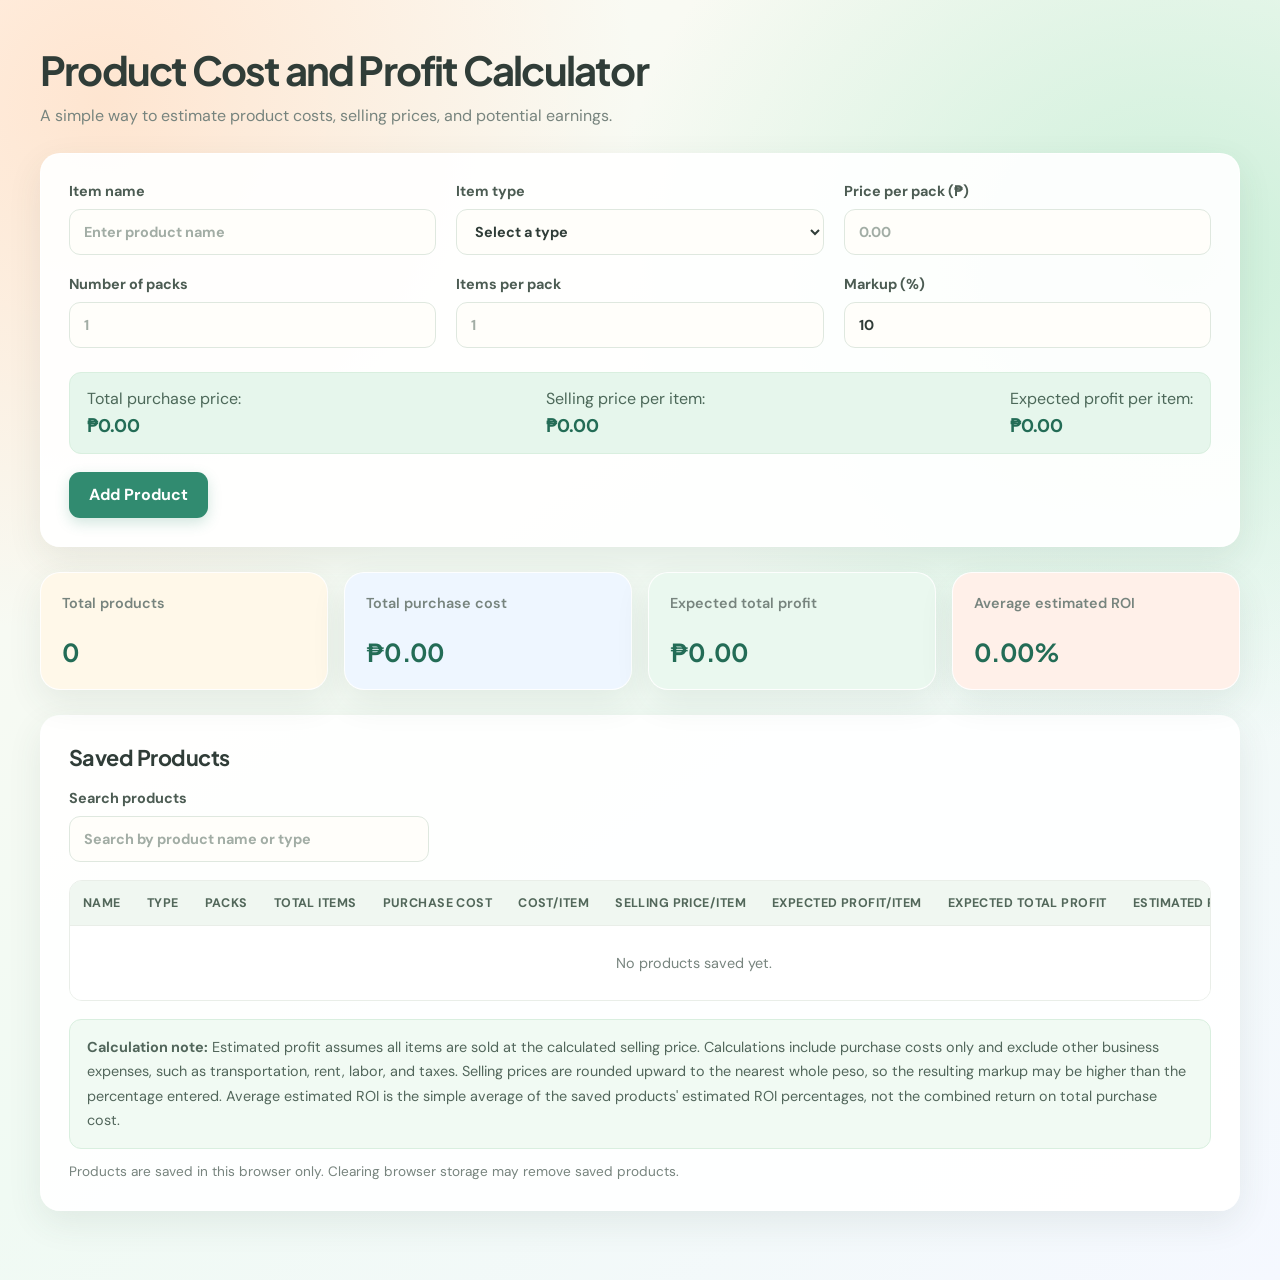
<file: index.html>
<!DOCTYPE html>
<html lang="en">
<head>
  <meta charset="UTF-8">
  <meta name="viewport" content="width=device-width, initial-scale=1.0">

  <title>Product Cost and Profit Calculator</title>

  <!-- Fonts -->
  <link rel="preconnect" href="https://fonts.googleapis.com">
  <link rel="preconnect" href="https://fonts.gstatic.com" crossorigin>
  <link
    rel="stylesheet"
    href="https://fonts.googleapis.com/css2?family=DM+Sans:wght@400;500;600;700;800&family=Plus+Jakarta+Sans:wght@600;700;800&display=swap"
  >

  <!-- Design -->
  <link rel="stylesheet" href="style.css">

  
  <!-- Logic -->
  <script src="business.js" defer></script>
</head>

<body>
  <main class="container">
    <h1>Product Cost and Profit Calculator</h1>

    <p class="subtitle">
      A simple way to estimate product costs, selling prices,
      and potential earnings.
    </p>

    <noscript>
      <p>Please enable JavaScript to use this calculator.</p>
    </noscript>

    <form id="productForm" class="card" novalidate>
      <div class="form-grid">
        <label for="itemName">
          Item name
          <input
            type="text"
            id="itemName"
            placeholder="Enter product name"
            required
          >
        </label>

        <label for="itemType">
          Item type
          <select id="itemType" required>
            <option value="">Select a type</option>
            <option>Biscuits</option>
            <option>Candy</option>
            <option>Junk food</option>
            <option>Canned food</option>
            <option>Instant food</option>
            <option>Fruits</option>
            <option>Vegetables</option>
            <option>Soap</option>
            <option>Other item</option>
          </select>
        </label>

        <label for="pricePerPack">
          Price per pack (₱)
          <input
            type="number"
            id="pricePerPack"
            min="0.01"
            step="0.01"
            placeholder="0.00"
            required
          >
        </label>

        <label for="numberOfPacks">
          Number of packs
          <input
            type="number"
            id="numberOfPacks"
            min="1"
            step="1"
            placeholder="1"
            required
          >
        </label>

        <label for="itemsPerPack">
          Items per pack
          <input
            type="number"
            id="itemsPerPack"
            min="1"
            step="1"
            placeholder="1"
            required
          >
        </label>

        <label for="markup">
          Markup (%)
          <input
            type="number"
            id="markup"
            min="10"
            max="100"
            step="0.01"
            value="10"
            required
          >
        </label>
      </div>

      <div class="total" aria-live="polite" aria-atomic="true">
        <div>
          <span>Total purchase price:</span>
          <strong id="totalCost">₱0.00</strong>
        </div>

        <div>
          <span>Selling price per item:</span>
          <strong id="sellingPricePreview">₱0.00</strong>
        </div>

        <div>
          <span>Expected profit per item:</span>
          <strong id="profitPerItemPreview">₱0.00</strong>
        </div>
      </div>

      <div id="message" class="message" role="status" aria-live="polite"></div>

      <button type="submit">Add Product</button>
    </form>

    <section class="summary" aria-label="Product summary">
      <div class="box">
        <span>Total products</span>
        <strong id="totalProducts">0</strong>
      </div>

      <div class="box">
        <span>Total purchase cost</span>
        <strong id="totalCostValue">₱0.00</strong>
      </div>

      <div class="box">
        <span>Expected total profit</span>
        <strong id="totalProfitValue">₱0.00</strong>
      </div>

      <div class="box">
        <span>Average estimated ROI</span>
        <strong id="averageRoi">0.00%</strong>
      </div>
    </section>

    <section class="card" aria-labelledby="savedProductsHeading">
      <h2 id="savedProductsHeading">Saved Products</h2>

      <label for="search" class="search-label">
        Search products
        <input
          type="search"
          id="search"
          placeholder="Search by product name or type"
        >
      </label>

      <div
        class="table-wrap"
        role="region"
        aria-label="Saved product calculations"
        tabindex="0"
      >
        <table>
          <thead>
            <tr>
              <th scope="col">Name</th>
              <th scope="col">Type</th>
              <th scope="col">Packs</th>
              <th scope="col">Total items</th>
              <th scope="col">Purchase cost</th>
              <th scope="col">Cost/item</th>
              <th scope="col">Selling price/item</th>
              <th scope="col">Expected profit/item</th>
              <th scope="col">Expected total profit</th>
              <th scope="col">Estimated ROI</th>
              <th scope="col">Action</th>
            </tr>
          </thead>

          <tbody id="productTable"></tbody>
        </table>
      </div>

      <p class="calculation-note">
        <strong>Calculation note:</strong>
        Estimated profit assumes all items are sold at the
        calculated selling price. Calculations include purchase
        costs only and exclude other business expenses, such as
        transportation, rent, labor, and taxes. Selling prices
        are rounded upward to the nearest whole peso, so the
        resulting markup may be higher than the percentage
        entered. Average estimated ROI is the simple average
        of the saved products' estimated ROI percentages,
        not the combined return on total purchase cost.
      </p>

      <p class="storage-note" id="storageNote">
        Products are saved in this browser only.
        Clearing browser storage may remove saved products.
      </p>
    </section>
  </main>
</body>
</html>
</file>
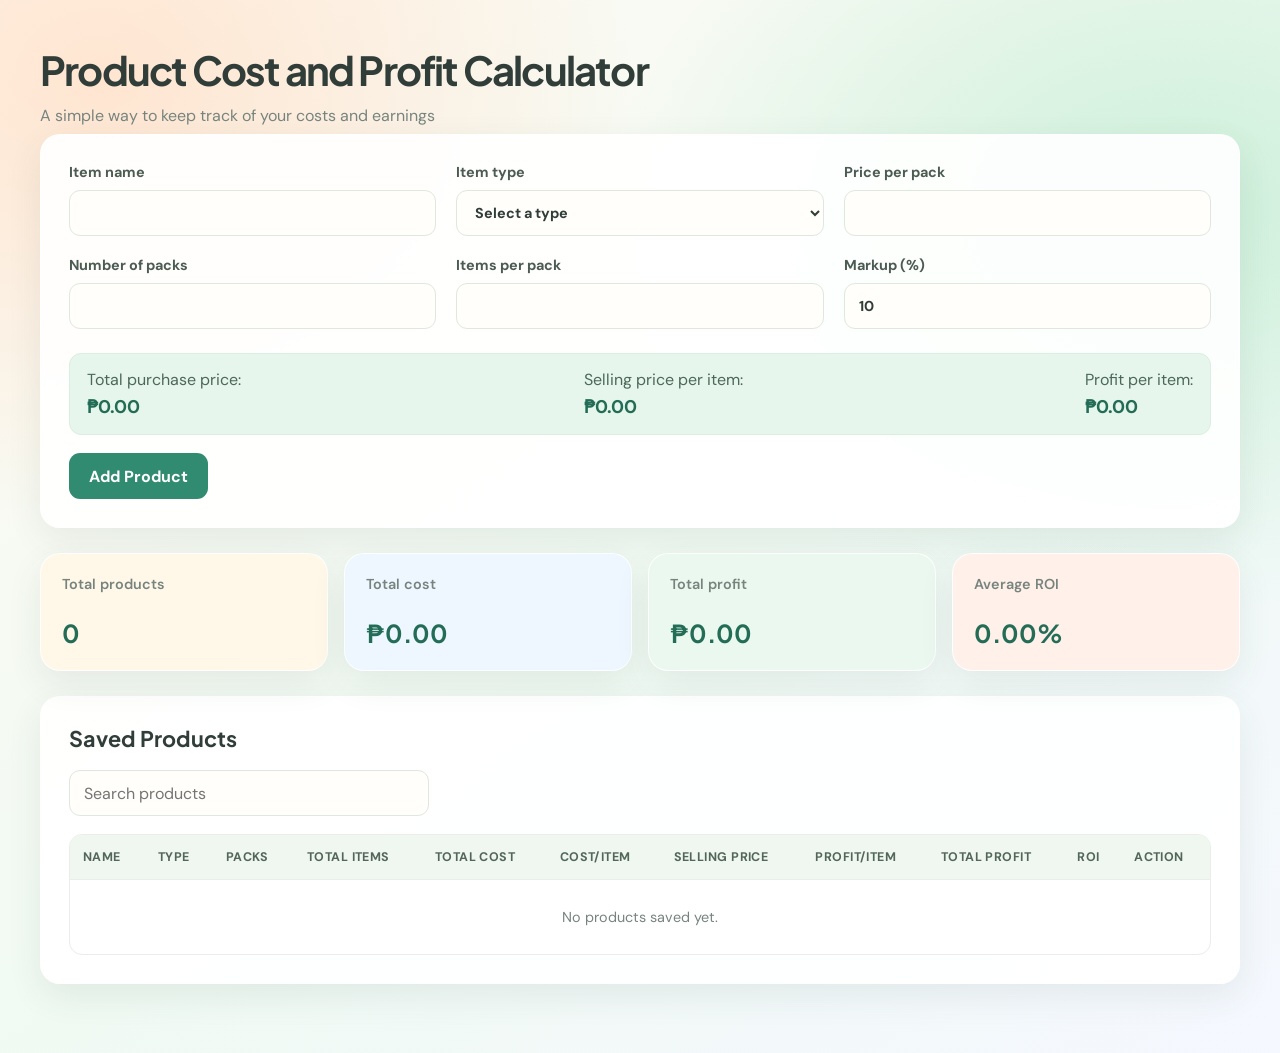
<file: code1.html>
<!DOCTYPE html>
<html lang="en">
<head>
  <meta charset="UTF-8">
  <meta name="viewport" content="width=device-width, initial-scale=1.0">
  <title>Product Cost and Profit Calculator</title>

  <style>
    @import url("https://fonts.googleapis.com/css2?family=DM+Sans:wght@400;500;600;700;800&family=Plus+Jakarta+Sans:wght@600;700;800&display=swap");

    :root {
      --ink: #303d38;
      --muted: #77847e;
      --green: #318b70;
      --green-dark: #236c56;
      --mint: #e6f6ec;
      --line: #e9eee8;
      --white: #ffffff;
      --shadow: 0 12px 35px rgba(56, 79, 63, 0.09);
    }

    * {
      box-sizing: border-box;
    }

    body {
      min-height: 100vh;
      margin: 0;
      padding: 44px 24px;
      background:
        radial-gradient(ellipse at 8% 8%, rgba(255, 218, 190, 0.65), transparent 32%),
        radial-gradient(ellipse at 92% 20%, rgba(190, 235, 207, 0.7), transparent 34%),
        linear-gradient(145deg, #fffaf3 0%, #f0faf3 55%, #f5f8ff 100%);
      color: var(--ink);
      font-family: "DM Sans", Arial, sans-serif;
    }

    .container {
      max-width: 1200px;
      margin: 0 auto;
    }

    h1,
    h2,
    h3 {
      color: var(--ink);
      font-family: "Plus Jakarta Sans", sans-serif;
    }

    h1 {
      margin: 0 0 8px;
      font-size: clamp(1.8rem, 4vw, 2.5rem);
      letter-spacing: -0.045em;
    }

    .container > h1::after {
      content: "A simple way to keep track of your costs and earnings";
      display: block;
      margin-top: 10px;
      color: var(--muted);
      font: 400 1rem "DM Sans", sans-serif;
      letter-spacing: 0;
    }

    h2 {
      margin: 0 0 18px;
      font-size: 1.35rem;
    }

    .card,
    .box {
      border: 1px solid rgba(255, 255, 255, 0.9);
      border-radius: 20px;
      background: rgba(255, 255, 255, 0.92);
      box-shadow: var(--shadow);
    }

    .card {
      padding: 28px;
      margin-bottom: 25px;
    }

    .form-grid {
      display: grid;
      grid-template-columns: repeat(3, minmax(0, 1fr));
      gap: 20px;
    }

    label {
      display: grid;
      gap: 9px;
      color: #4c5c53;
      font-size: 0.9rem;
      font-weight: 700;
    }

    input,
    select {
      width: 100%;
      min-height: 46px;
      padding: 11px 14px;
      border: 1px solid #dfe8df;
      border-radius: 11px;
      outline: none;
      background: #fffefa;
      color: var(--ink);
      font: inherit;
    }

    input:focus,
    select:focus {
      border-color: #75bd9e;
      box-shadow: 0 0 0 4px rgba(49, 139, 112, 0.13);
    }

    select {
      cursor: pointer;
    }

    .total {
      display: flex;
      justify-content: space-between;
      align-items: center;
      flex-wrap: wrap;
      gap: 16px;
      margin: 24px 0 18px;
      padding: 15px 17px;
      border: 1px solid #d9efdf;
      border-radius: 12px;
      background: var(--mint);
      color: #4c6859;
    }

    .total div {
      display: grid;
      gap: 5px;
    }

    .total strong {
      color: var(--green-dark);
      font-size: 1.15rem;
    }

    button {
      min-height: 46px;
      padding: 12px 20px;
      border: 0;
      border-radius: 11px;
      background: var(--green);
      color: var(--white);
      font: inherit;
      font-weight: 700;
      cursor: pointer;
      transition: background 160ms ease, transform 160ms ease;
    }

    button:hover {
      background: var(--green-dark);
      transform: translateY(-1px);
    }

    .delete {
      min-height: 34px;
      padding: 7px 12px;
      border-radius: 8px;
      background: #fff0ed;
      color: #b84e3f;
      font-size: 0.85rem;
    }

    .delete:hover {
      background: #fce0da;
      color: #96392e;
    }

    .summary {
      display: grid;
      grid-template-columns: repeat(4, minmax(0, 1fr));
      gap: 16px;
      margin-bottom: 25px;
    }

    .box {
      min-height: 118px;
      padding: 21px;
      display: flex;
      flex-direction: column;
      justify-content: space-between;
      gap: 12px;
    }

    .box:nth-child(1) {
      background: #fff8e9;
    }

    .box:nth-child(2) {
      background: #eef6ff;
    }

    .box:nth-child(3) {
      background: #eaf8ef;
    }

    .box:nth-child(4) {
      background: #fff0e9;
    }

    .box span {
      color: var(--muted);
      font-size: 0.9rem;
      font-weight: 600;
    }

    .box strong {
      color: var(--green-dark);
      font-family: "Plus Jakarta Sans", sans-serif;
      font-size: 1.55rem;
    }

    #search {
      max-width: 360px;
      margin-bottom: 18px;
    }

    .table-wrap {
      overflow-x: auto;
      border: 1px solid var(--line);
      border-radius: 13px;
      background: var(--white);
    }

    table {
      width: 100%;
      border-collapse: collapse;
      white-space: nowrap;
      font-size: 0.9rem;
    }

    th,
    td {
      padding: 14px 13px;
      border-bottom: 1px solid var(--line);
      text-align: left;
    }

    th {
      background: #f0f7f1;
      color: #52675a;
      font-size: 0.78rem;
      font-weight: 700;
      letter-spacing: 0.035em;
      text-transform: uppercase;
    }

    tbody tr:last-child td {
      border-bottom: 0;
    }

    tbody tr:hover {
      background: #f8fcf8;
    }

    .empty-message {
      padding: 28px;
      color: var(--muted);
      text-align: center;
    }

    @media (max-width: 800px) {
      .form-grid,
      .summary {
        grid-template-columns: repeat(2, minmax(0, 1fr));
      }
    }

    @media (max-width: 520px) {
      body {
        padding: 22px 12px;
      }

      .form-grid,
      .summary {
        grid-template-columns: 1fr;
      }

      .total {
        align-items: flex-start;
        flex-direction: column;
      }
    }
  </style>
</head>

<body>
  <div class="container">
    <h1>Product Cost and Profit Calculator</h1>

    <form id="productForm" class="card">
      <div class="form-grid">
        <label>
          Item name
          <input type="text" id="itemName" required>
        </label>

        <label>
          Item type
          <select id="itemType" required>
            <option value="">Select a type</option>
            <option>Biscuits</option>
            <option>Candy</option>
            <option>Junk food</option>
            <option>Canned food</option>
            <option>Instant food</option>
            <option>Fruits</option>
            <option>Vegetables</option>
            <option>Soap</option>
            <option>Other item</option>
          </select>
        </label>

        <label>
          Price per pack
          <input type="number" id="pricePerPack" min="0.01" step="0.01" required>
        </label>

        <label>
          Number of packs
          <input type="number" id="numberOfPacks" min="1" step="1" required>
        </label>

        <label>
          Items per pack
          <input type="number" id="itemsPerPack" min="1" step="1" required>
        </label>

        <label>
          Markup (%)
          <input type="number" id="markup" min="10" max="100" step="0.01" value="10" required>
        </label>
      </div>

      <div class="total">
        <div>
          <span>Total purchase price:</span>
          <strong id="totalCost">₱0.00</strong>
        </div>

        <div>
          <span>Selling price per item:</span>
          <strong id="sellingPricePreview">₱0.00</strong>
        </div>

        <div>
          <span>Profit per item:</span>
          <strong id="profitPerItemPreview">₱0.00</strong>
        </div>
      </div>

      <button type="submit">Add Product</button>
    </form>

    <div class="summary">
      <div class="box">
        <span>Total products</span>
        <strong id="totalProducts">0</strong>
      </div>

      <div class="box">
        <span>Total cost</span>
        <strong id="totalCostValue">₱0.00</strong>
      </div>

      <div class="box">
        <span>Total profit</span>
        <strong id="totalProfitValue">₱0.00</strong>
      </div>

      <div class="box">
        <span>Average ROI</span>
        <strong id="averageRoi">0.00%</strong>
      </div>
    </div>

    <div class="card">
      <h2>Saved Products</h2>

      <input type="search" id="search" placeholder="Search products">

      <div class="table-wrap">
        <table>
          <thead>
            <tr>
              <th>Name</th>
              <th>Type</th>
              <th>Packs</th>
              <th>Total items</th>
              <th>Total cost</th>
              <th>Cost/item</th>
              <th>Selling price</th>
              <th>Profit/item</th>
              <th>Total profit</th>
              <th>ROI</th>
              <th>Action</th>
            </tr>
          </thead>
          <tbody id="productTable"></tbody>
        </table>
      </div>
    </div>
  </div>

  <script>
    const form = document.getElementById("productForm");
    const table = document.getElementById("productTable");
    const search = document.getElementById("search");

    const itemName = document.getElementById("itemName");
    const itemType = document.getElementById("itemType");
    const pricePerPack = document.getElementById("pricePerPack");
    const numberOfPacks = document.getElementById("numberOfPacks");
    const itemsPerPack = document.getElementById("itemsPerPack");
    const markup = document.getElementById("markup");

    const totalCost = document.getElementById("totalCost");
    const sellingPricePreview = document.getElementById("sellingPricePreview");
    const profitPerItemPreview = document.getElementById("profitPerItemPreview");

    let products = [];

    try {
      const savedProducts = JSON.parse(localStorage.getItem("products"));
      if (Array.isArray(savedProducts)) {
        products = savedProducts;
      }
    } catch {
      products = [];
    }

    function money(value) {
      const numberValue = Number(value);
      return Number.isFinite(numberValue)
        ? "₱" + numberValue.toFixed(2)
        : "₱0.00";
    }

    function getNumber(input) {
      const value = Number(input.value);
      return Number.isFinite(value) ? value : 0;
    }

    function updatePreview() {
      const price = getNumber(pricePerPack);
      const packs = getNumber(numberOfPacks);
      const items = getNumber(itemsPerPack);
      const markupValue = getNumber(markup);

      const purchaseTotal = price * packs;
      const totalItems = packs * items;
      const costPerItem = totalItems > 0 ? purchaseTotal / totalItems : 0;

      // Always round the selling price up to a whole peso.
      const sellingPrice = costPerItem > 0
        ? Math.ceil(costPerItem * (1 + markupValue / 100))
        : 0;

      const profitPerItem = sellingPrice - costPerItem;

      totalCost.textContent = money(purchaseTotal);
      sellingPricePreview.textContent = money(sellingPrice);
      profitPerItemPreview.textContent = money(profitPerItem);
    }

    function calculate(product) {
      const totalCostValue = product.pricePerPack * product.numberOfPacks;
      const totalItems = product.numberOfPacks * product.itemsPerPack;
      const costPerItem = totalItems > 0 ? totalCostValue / totalItems : 0;

      // For example, ₱10.35 becomes ₱11.
      const sellingPrice = costPerItem > 0
        ? Math.ceil(costPerItem * (1 + product.markup / 100))
        : 0;

      const profitPerItem = sellingPrice - costPerItem;
      const totalProfit = profitPerItem * totalItems;

      return {
        ...product,
        totalCostValue,
        totalItems,
        costPerItem,
        sellingPrice,
        profitPerItem,
        totalProfit,
        roi: totalCostValue > 0
          ? (totalProfit / totalCostValue) * 100
          : 0
      };
    }

    function isValidProduct(product) {
      return (
        product.name !== "" &&
        product.type !== "" &&
        product.pricePerPack > 0 &&
        product.numberOfPacks > 0 &&
        product.itemsPerPack > 0 &&
        product.markup >= 10 &&
        product.markup <= 100
      );
    }

    function save() {
      localStorage.setItem("products", JSON.stringify(products));
    }

    function render() {
      const searchValue = search.value.toLowerCase();
      table.innerHTML = "";

      const filtered = products.filter(product =>
        String(product.name).toLowerCase().includes(searchValue) ||
        String(product.type).toLowerCase().includes(searchValue)
      );

      if (filtered.length === 0) {
        const row = document.createElement("tr");
        const cell = document.createElement("td");
        cell.colSpan = 11;
        cell.className = "empty-message";
        cell.textContent = products.length
          ? "No matching products found."
          : "No products saved yet.";
        row.appendChild(cell);
        table.appendChild(row);
      }

      filtered.forEach(product => {
        const row = document.createElement("tr");
        const values = [
          product.name,
          product.type,
          product.numberOfPacks,
          product.totalItems,
          money(product.totalCostValue),
          money(product.costPerItem),
          money(product.sellingPrice),
          money(product.profitPerItem),
          money(product.totalProfit),
          Number(product.roi || 0).toFixed(2) + "%"
        ];

        values.forEach(value => {
          const cell = document.createElement("td");
          cell.textContent = value;
          row.appendChild(cell);
        });

        const actionCell = document.createElement("td");
        const deleteButton = document.createElement("button");
        deleteButton.type = "button";
        deleteButton.className = "delete";
        deleteButton.dataset.id = product.id;
        deleteButton.textContent = "Delete";
        actionCell.appendChild(deleteButton);
        row.appendChild(actionCell);

        table.appendChild(row);
      });

      const totalCostAll = products.reduce(
        (total, product) => total + Number(product.totalCostValue || 0),
        0
      );

      const totalProfitAll = products.reduce(
        (total, product) => total + Number(product.totalProfit || 0),
        0
      );

      const averageRoiAll = products.length
        ? products.reduce(
            (total, product) => total + Number(product.roi || 0),
            0
          ) / products.length
        : 0;

      document.getElementById("totalProducts").textContent = products.length;
      document.getElementById("totalCostValue").textContent = money(totalCostAll);
      document.getElementById("totalProfitValue").textContent = money(totalProfitAll);
      document.getElementById("averageRoi").textContent =
        averageRoiAll.toFixed(2) + "%";
    }

    form.addEventListener("submit", function(event) {
      event.preventDefault();

      const product = {
        id: Date.now(),
        name: itemName.value.trim(),
        type: itemType.value,
        pricePerPack: getNumber(pricePerPack),
        numberOfPacks: getNumber(numberOfPacks),
        itemsPerPack: getNumber(itemsPerPack),
        markup: getNumber(markup)
      };

      if (!isValidProduct(product)) {
        alert("Please complete all fields with valid values. Markup must be between 10% and 100%.");
        return;
      }

      products.push(calculate(product));
      save();
      render();

      form.reset();
      markup.value = 10;
      updatePreview();
    });

    search.addEventListener("input", render);

    table.addEventListener("click", function(event) {
      const deleteButton = event.target.closest(".delete");
      if (!deleteButton) return;

      const id = Number(deleteButton.dataset.id);
      products = products.filter(product => product.id !== id);

      save();
      render();
    });

    [pricePerPack, numberOfPacks, itemsPerPack, markup].forEach(input => {
      input.addEventListener("input", updatePreview);
    });

    render();
    updatePreview();
  </script>
</body>
</html>
</file>
<file: style.css>
/* Product Cost and Profit Calculator - styles
   Fonts are loaded from index.html. */

:root {
  --ink: #303d38;
  --muted: #77847e;
  --green: #318b70;
  --green-dark: #236c56;
  --mint: #e6f6ec;
  --line: #e9eee8;
  --white: #ffffff;
  --shadow: 0 12px 35px rgba(56, 79, 63, 0.09);
}

* {
  box-sizing: border-box;
}

body {
  min-height: 100vh;
  margin: 0;
  padding: 44px 24px;
  background:
    radial-gradient(ellipse at 8% 8%, rgba(255, 218, 190, 0.65), transparent 32%),
    radial-gradient(ellipse at 92% 20%, rgba(190, 235, 207, 0.7), transparent 34%),
    linear-gradient(145deg, #fffaf3 0%, #f0faf3 55%, #f5f8ff 100%);
  color: var(--ink);
  font-family: "DM Sans", Arial, sans-serif;
}

.container {
  max-width: 1200px;
  margin: 0 auto;
}

/* ---------- Headings ---------- */

h1,
h2 {
  color: var(--ink);
  font-family: "Plus Jakarta Sans", Arial, sans-serif;
}

h1 {
  margin: 0 0 8px;
  font-size: clamp(1.8rem, 4vw, 2.5rem);
  letter-spacing: -0.045em;
}

h2 {
  margin: 0 0 18px;
  font-size: 1.35rem;
  letter-spacing: -0.025em;
}

.subtitle {
  margin: 0 0 24px;
  color: var(--muted);
  line-height: 1.6;
}

/* ---------- Cards ---------- */

.card,
.box {
  border: 1px solid rgba(255, 255, 255, 0.9);
  border-radius: 20px;
  background: rgba(255, 255, 255, 0.92);
  box-shadow: var(--shadow);
}

.card {
  padding: 28px;
  margin-bottom: 25px;
}

/* ---------- Form ---------- */

.form-grid {
  display: grid;
  grid-template-columns: repeat(3, minmax(0, 1fr));
  gap: 20px;
}

label {
  display: grid;
  gap: 9px;
  color: #4c5c53;
  font-size: 0.9rem;
  font-weight: 700;
}

input,
select {
  width: 100%;
  min-height: 46px;
  padding: 11px 14px;
  border: 1px solid #dfe8df;
  border-radius: 11px;
  outline: none;
  background: #fffefa;
  color: var(--ink);
  font: inherit;
  transition: border-color 160ms ease, box-shadow 160ms ease;
}

input::placeholder {
  color: #a2ada5;
}

input:focus,
select:focus {
  border-color: #75bd9e;
  box-shadow: 0 0 0 4px rgba(49, 139, 112, 0.13);
}

select {
  cursor: pointer;
}

/* ---------- Live preview ---------- */

.total {
  display: flex;
  justify-content: space-between;
  align-items: center;
  flex-wrap: wrap;
  gap: 16px;
  margin: 24px 0 18px;
  padding: 15px 17px;
  border: 1px solid #d9efdf;
  border-radius: 12px;
  background: var(--mint);
  color: #4c6859;
}

.total div {
  display: grid;
  gap: 5px;
}

.total strong {
  color: var(--green-dark);
  font-size: 1.15rem;
}

/* ---------- Buttons ---------- */

button {
  min-height: 46px;
  padding: 12px 20px;
  border: 0;
  border-radius: 11px;
  background: var(--green);
  color: var(--white);
  font: inherit;
  font-weight: 700;
  cursor: pointer;
  transition: background 160ms ease, transform 160ms ease, box-shadow 160ms ease;
}

form button[type="submit"] {
  box-shadow: 0 5px 14px rgba(49, 139, 112, 0.22);
}

button:hover {
  background: var(--green-dark);
  transform: translateY(-1px);
}

button:focus-visible {
  outline: 3px solid rgba(49, 139, 112, 0.4);
  outline-offset: 3px;
}

.delete {
  min-height: 34px;
  padding: 7px 12px;
  border-radius: 8px;
  background: #fff0ed;
  color: #b84e3f;
  font-size: 0.85rem;
  box-shadow: none;
}

.delete:hover {
  background: #fce0da;
  color: #96392e;
}

/* ---------- Summary boxes ---------- */

.summary {
  display: grid;
  grid-template-columns: repeat(4, minmax(0, 1fr));
  gap: 16px;
  margin-bottom: 25px;
}

.box {
  min-height: 118px;
  padding: 21px;
  display: flex;
  flex-direction: column;
  justify-content: space-between;
  gap: 12px;
  transition: transform 160ms ease, box-shadow 160ms ease;
}

.box:hover {
  transform: translateY(-3px);
  box-shadow: 0 16px 35px rgba(56, 79, 63, 0.13);
}

.box:nth-child(1) { background: #fff8e9; }
.box:nth-child(2) { background: #eef6ff; }
.box:nth-child(3) { background: #eaf8ef; }
.box:nth-child(4) { background: #fff0e9; }

.box span {
  color: var(--muted);
  font-size: 0.9rem;
  font-weight: 600;
}

.box strong {
  color: var(--green-dark);
  font-family: "Plus Jakarta Sans", Arial, sans-serif;
  font-size: 1.55rem;
  letter-spacing: -0.03em;
  overflow-wrap: anywhere;
}

/* ---------- Saved products table ---------- */

.search-label {
  max-width: 360px;
  margin-bottom: 18px;
}

.table-wrap {
  overflow-x: auto;
  border: 1px solid var(--line);
  border-radius: 13px;
  background: var(--white);
}

.table-wrap:focus-visible {
  outline: 3px solid rgba(49, 139, 112, 0.4);
  outline-offset: 3px;
}

table {
  width: 100%;
  border-collapse: collapse;
  white-space: nowrap;
  font-size: 0.9rem;
}

th,
td {
  padding: 14px 13px;
  border-bottom: 1px solid var(--line);
  text-align: left;
}

th {
  background: #f0f7f1;
  color: #52675a;
  font-size: 0.78rem;
  font-weight: 700;
  letter-spacing: 0.035em;
  text-transform: uppercase;
}

tbody tr:last-child td {
  border-bottom: 0;
}

tbody tr:hover {
  background: #f8fcf8;
}

.empty-message {
  padding: 28px;
  color: var(--muted);
  text-align: center;
}

/* ---------- Notes ---------- */

.calculation-note {
  margin: 18px 0 0;
  padding: 15px 17px;
  border: 1px solid #d9efdf;
  border-radius: 12px;
  background: #f1faf3;
  color: #52665b;
  font-size: 0.9rem;
  line-height: 1.7;
}

.storage-note {
  margin: 12px 0 0;
  color: var(--muted);
  font-size: 0.85rem;
  line-height: 1.6;
}

/* ---------- Responsive ---------- */

@media (max-width: 800px) {
  body {
    padding: 28px 16px;
  }

  .form-grid,
  .summary {
    grid-template-columns: repeat(2, minmax(0, 1fr));
  }
}

@media (max-width: 520px) {
  body {
    padding: 22px 12px;
  }

  .card {
    padding: 20px;
    border-radius: 16px;
  }

  .form-grid,
  .summary {
    grid-template-columns: 1fr;
  }

  .box {
    min-height: 96px;
  }

  .total {
    align-items: flex-start;
    flex-direction: column;
  }
}

@media (prefers-reduced-motion: reduce) {
  * {
    transition: none !important;
  }
}

/* ---------- Messages and delete confirmation ---------- */

.message {
  margin: 0 0 16px;
  padding: 12px 16px;
  border-radius: 12px;
  font-size: 0.92rem;
  font-weight: 600;
  line-height: 1.5;
}

.message:empty {
  display: none;
}

.message.error {
  border: 1px solid #f2c9c1;
  background: #fff0ed;
  color: #96392e;
}

.message.success {
  border: 1px solid #cfe8d6;
  background: #eaf8ef;
  color: var(--green-dark);
}

.delete.confirming {
  background: #b84e3f;
  color: var(--white);
}

.delete.confirming:hover {
  background: #96392e;
  color: var(--white);
}
</file>
